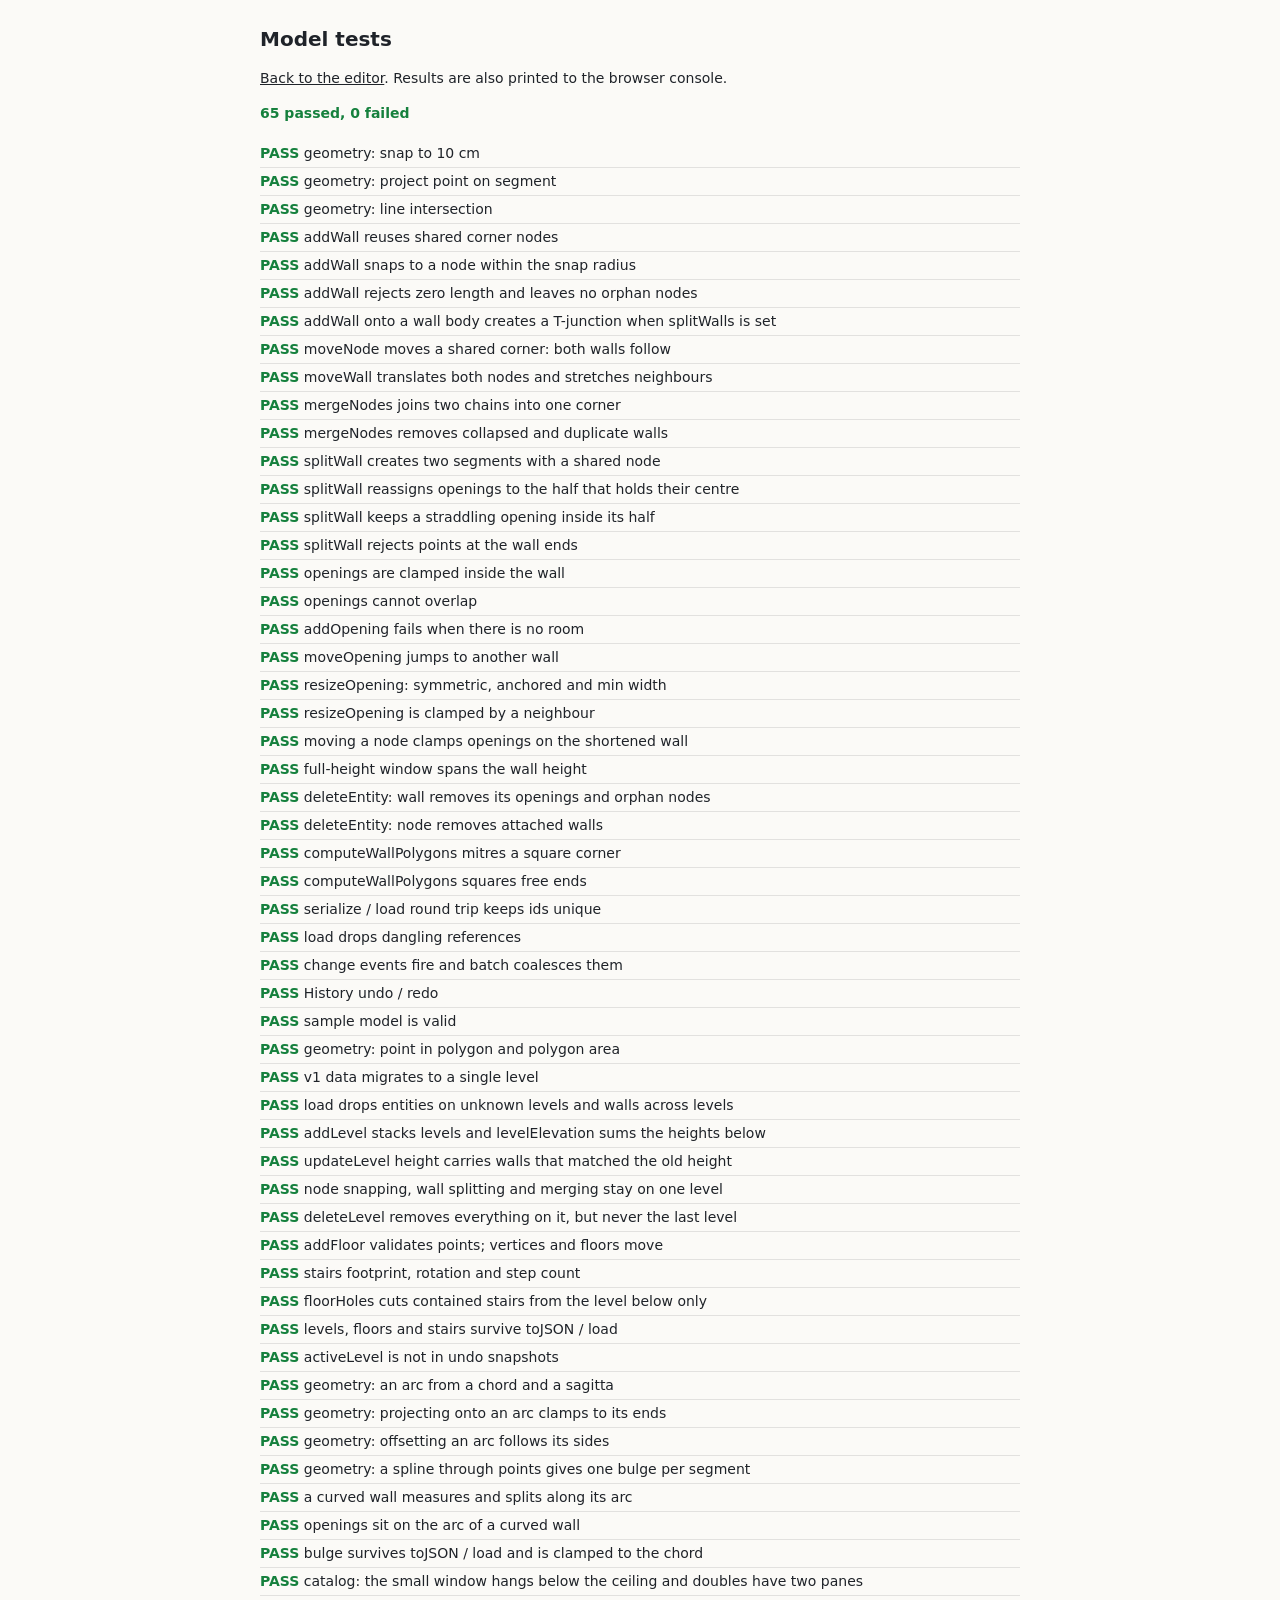
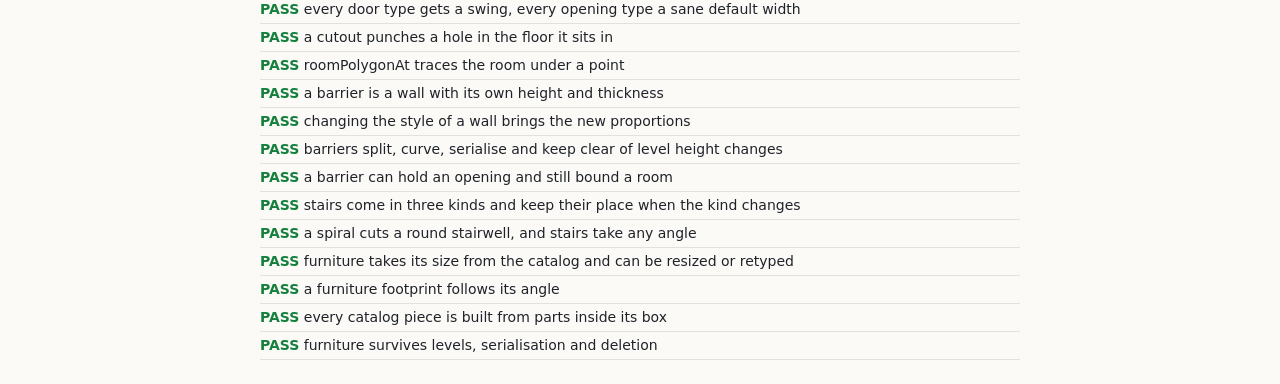
<file: tests.html>
<!doctype html>
<html lang="en">
<head>
  <meta charset="utf-8">
  <meta name="viewport" content="width=device-width, initial-scale=1">
  <title>Home Plan Tests</title>
  <style>
    :root { --bg: #fbfaf7; --text: #1f2329; --pass: #15803d; --fail: #dc2626; --muted: #6b6f76; color-scheme: light; }
    @media (prefers-color-scheme: dark) {
      :root:not([data-theme="light"]) { --bg: #17191c; --text: #e6e7e9; --pass: #4ade80; --fail: #f87171; --muted: #9aa0a8; color-scheme: dark; }
    }
    body { margin: 0; padding: 24px 16px; background: var(--bg); color: var(--text); font: 14px/1.5 system-ui, sans-serif; }
    main { max-width: 760px; margin: 0 auto; }
    h1 { font-size: 20px; margin: 0 0 4px; }
    #summary { font-weight: 600; margin: 8px 0 16px; }
    ul { list-style: none; padding: 0; margin: 0; }
    li { padding: 3px 0; border-bottom: 1px solid rgba(127,127,127,.2); overflow-wrap: anywhere; }
    .ok { color: var(--pass); } .bad { color: var(--fail); }
    .err { display: block; color: var(--muted); font-size: 12px; padding-left: 44px; }
    a { color: inherit; }
  </style>
</head>
<body>
  <main>
    <h1>Model tests</h1>
    <p><a href="index.html">Back to the editor</a>. Results are also printed to the browser console.</p>
    <div id="summary">Running...</div>
    <ul id="results"></ul>
  </main>
  <script type="module">
    import { runModelTests } from './js/model.test.js';
    const { passed, failed, results } = runModelTests();
    const list = document.getElementById('results');
    for (const r of results) {
      const li = document.createElement('li');
      li.innerHTML = `<strong class="${r.ok ? 'ok' : 'bad'}">${r.ok ? 'PASS' : 'FAIL'}</strong> `;
      li.append(r.name);
      if (!r.ok) { const e = document.createElement('span'); e.className = 'err'; e.textContent = r.error; li.append(e); }
      list.append(li);
      (r.ok ? console.log : console.error)(`${r.ok ? 'PASS' : 'FAIL'} ${r.name}${r.ok ? '' : ': ' + r.error}`);
    }
    const s = document.getElementById('summary');
    s.textContent = `${passed} passed, ${failed} failed`;
    s.className = failed ? 'bad' : 'ok';
    console.log(`${passed} passed, ${failed} failed`);
  </script>
</body>
</html>
</file>
